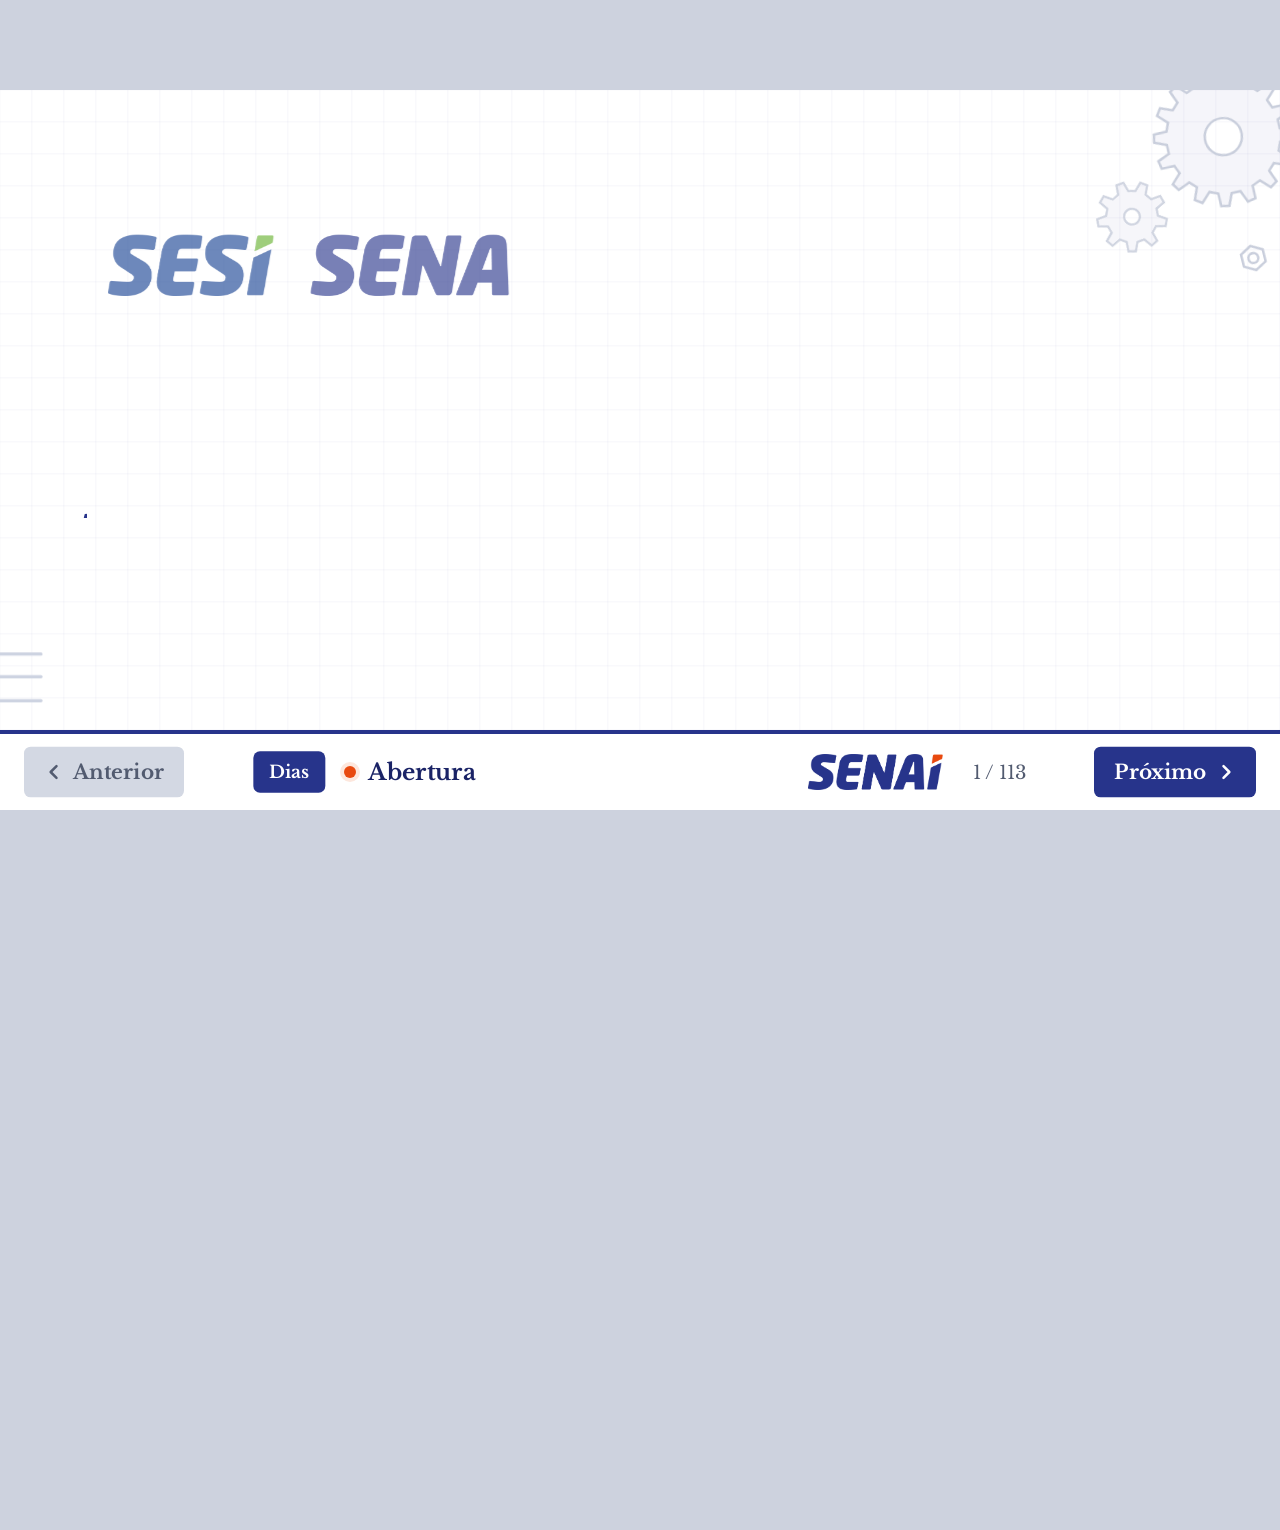
<file: index.html>
<!DOCTYPE html>
<html lang="pt-BR">
<head>
<meta charset="utf-8">
<meta name="viewport" content="width=device-width, initial-scale=1">
<title>Circuitos Microcontrolados | SENAI</title>
<meta http-equiv="refresh" content="0; url=apresentacao/Circuitos-Microcontrolados.html">
<style>body{margin:0;min-height:100vh;display:grid;place-items:center;background:#fff;color:#1A2366;font-family:Georgia,serif;text-align:center;padding:16px}a{color:#27348B}</style>
</head>
<body>
<p>Abrindo a apresentação…<br><a href="apresentacao/Circuitos-Microcontrolados.html">Clique aqui se não abrir automaticamente.</a></p>
</body>
</html>
</file>
